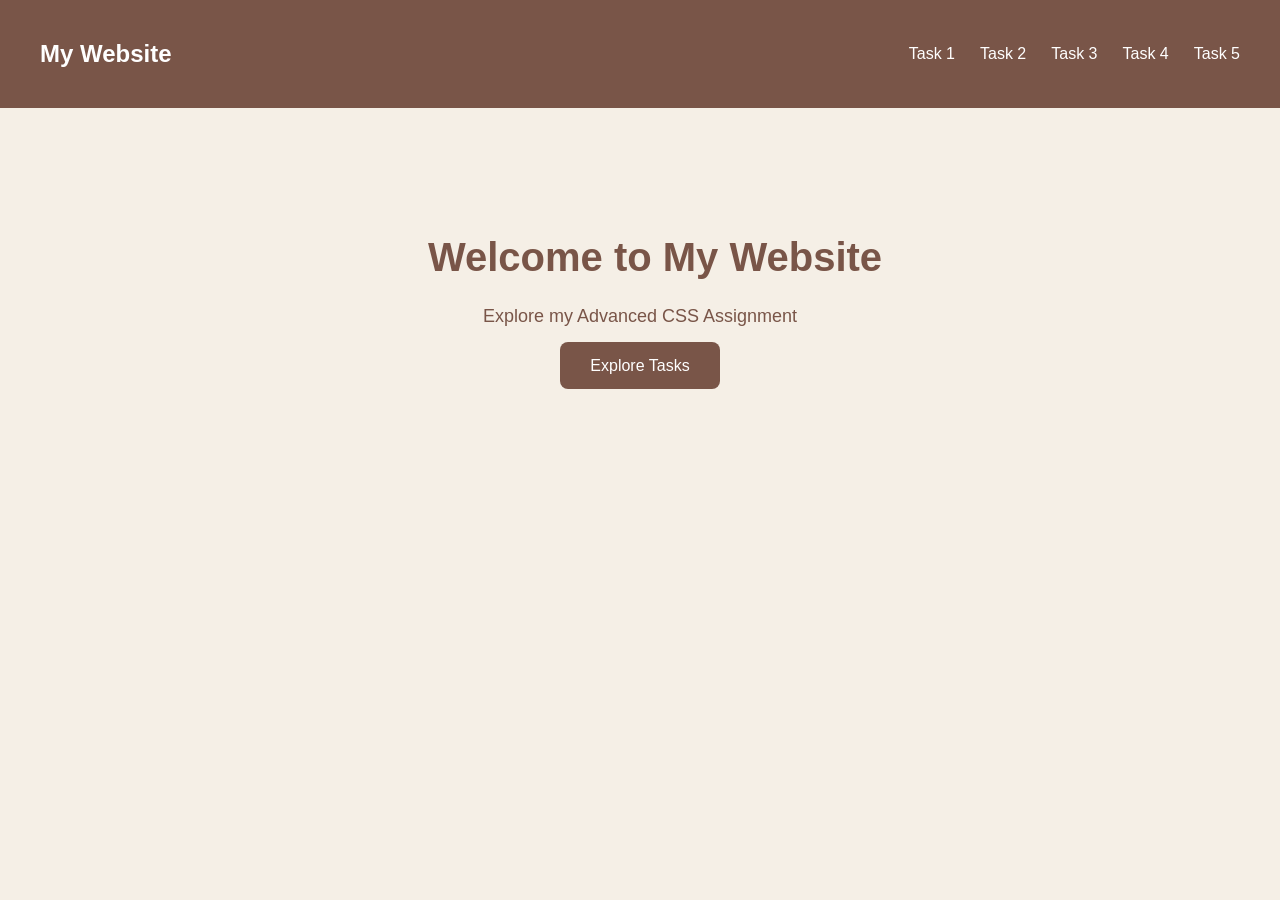
<file: index.html>
<!DOCTYPE html>
<html>
<head>
    <title>My Website</title>
    <link rel="stylesheet" href="style.css">
</head>
<body>

    <div class="navbar">
        <h2>My Website</h2>

        <div class="links">
            <a href="task1.html">Task 1</a>
            <a href="task2.html">Task 2</a>
            <a href="task3.html">Task 3</a>
            <a href="task4.html">Task 4</a>
            <a href="task5.html">Task 5</a>
        </div>
    </div>

    <div class="welcome">
        <h1>Welcome to My Website</h1>
        <p>Explore my Advanced CSS Assignment</p>

        <a href="task1.html" class="home-button">
            Explore Tasks
        </a>
    </div>

</body>
</html>
</file>
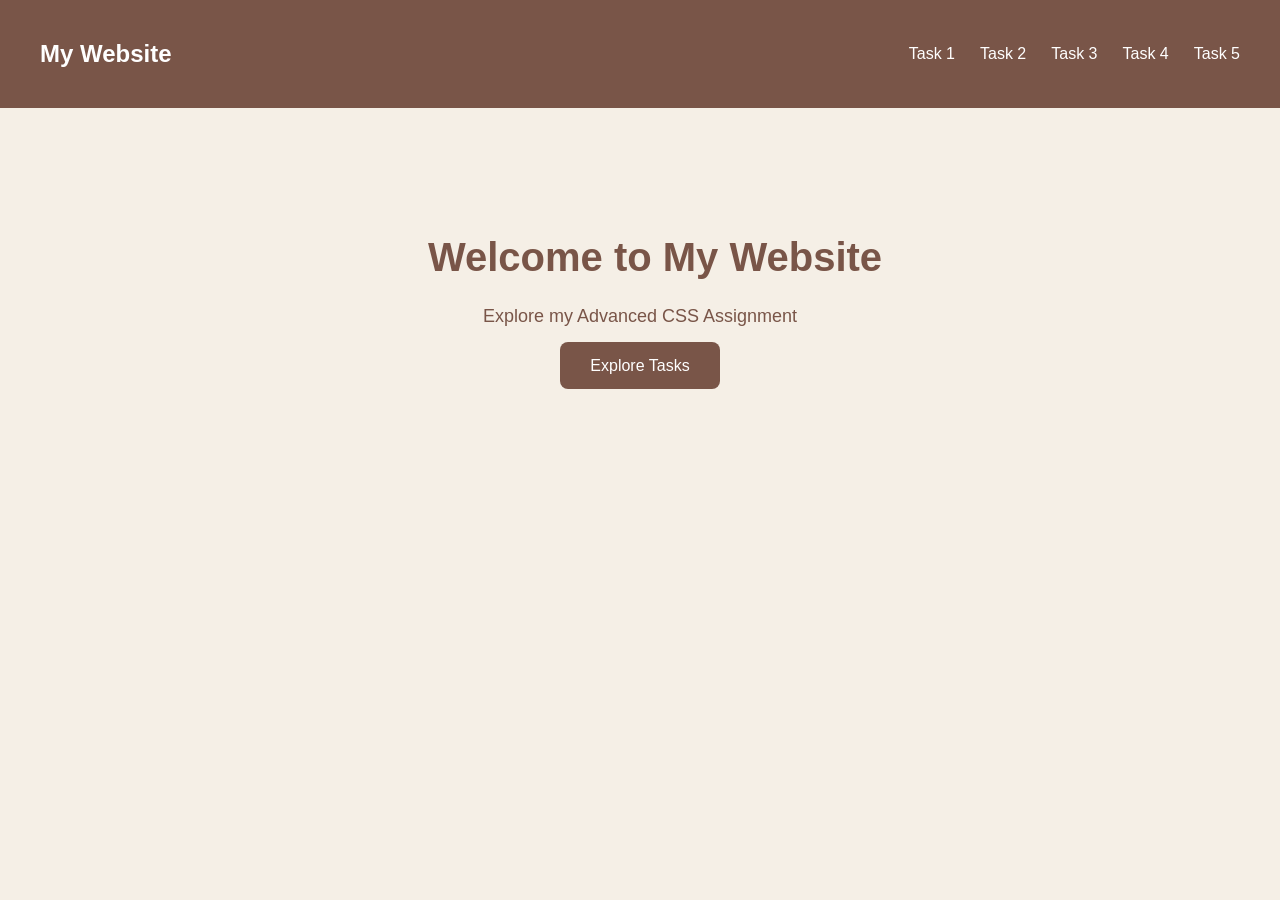
<file: assignment 2 frontend/index.html>
<!DOCTYPE html>
<html>
<head>
    <title>My Website</title>
    <link rel="stylesheet" href="style.css">
</head>
<body>

    <div class="navbar">
        <h2>My Website</h2>

        <div class="links">
            <a href="task1.html">Task 1</a>
            <a href="task2.html">Task 2</a>
            <a href="task3.html">Task 3</a>
            <a href="task4.html">Task 4</a>
            <a href="task5.html">Task 5</a>
        </div>
    </div>

    <div class="welcome">
        <h1>Welcome to My Website</h1>
        <p>Explore my Advanced CSS Assignment</p>

        <a href="task1.html" class="home-button">
            Explore Tasks
        </a>
    </div>

</body>
</html>
</file>
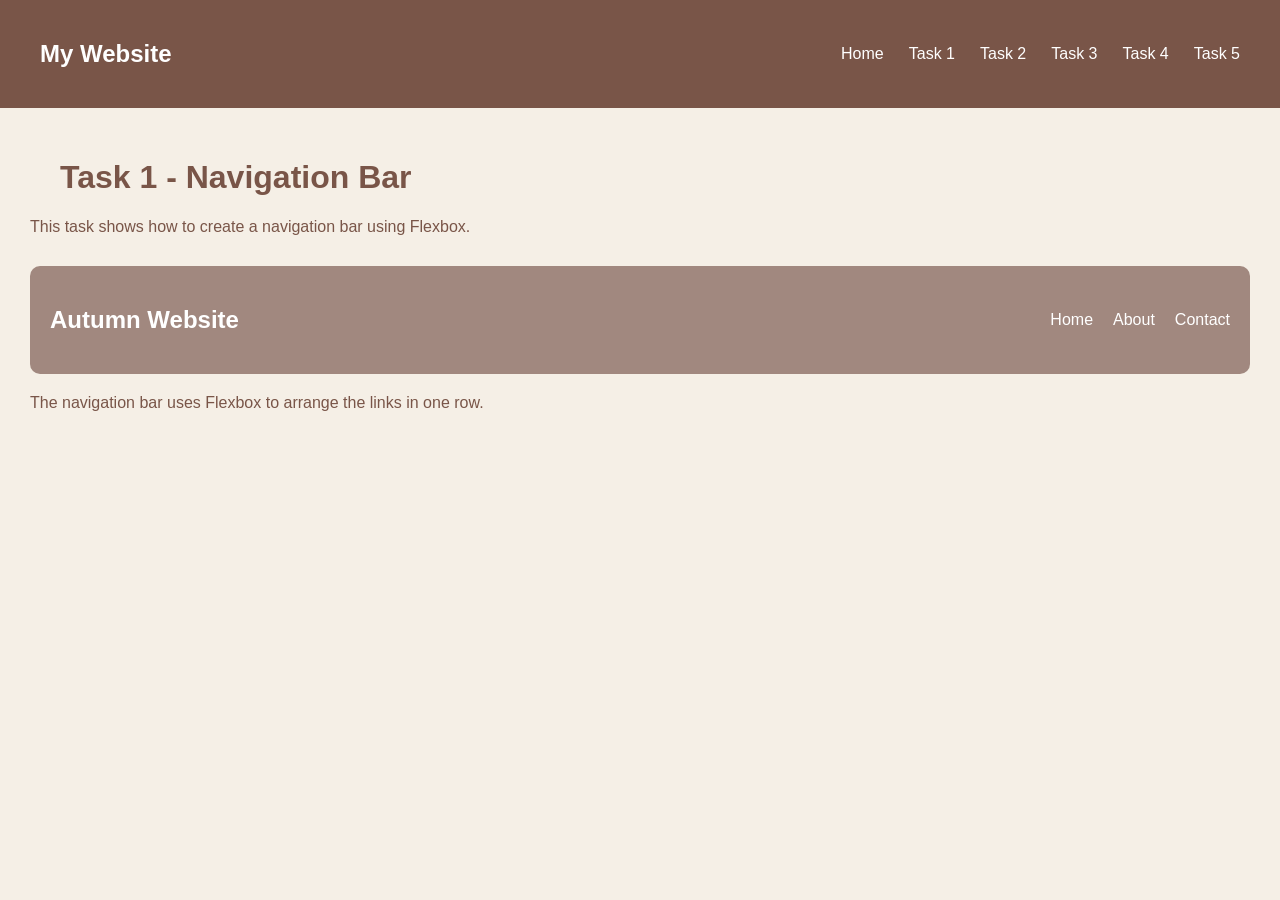
<file: task1.html>
<!DOCTYPE html>
<html>
<head>
    <title>Task 1</title>
    <link rel="stylesheet" href="style.css">
</head>
<body>

    <div class="navbar">
        <h2>My Website</h2>

        <div class="links">
            <a href="index.html">Home</a>
            <a href="task1.html">Task 1</a>
            <a href="task2.html">Task 2</a>
            <a href="task3.html">Task 3</a>
            <a href="task4.html">Task 4</a>
            <a href="task5.html">Task 5</a>
        </div>
    </div>

    <div class="task1-content">
        <h1>Task 1 - Navigation Bar</h1>

        <p>
            This task shows how to create a navigation bar using Flexbox.
        </p>

        <div class="nav-demo">
            <h2>Autumn Website</h2>

            <div class="demo-links">
                <a href="#home">Home</a>
                <a href="#about">About</a>
                <a href="#contact">Contact</a>
            </div>
        </div>

        <p class="description">
            The navigation bar uses Flexbox to arrange the links in one row.
        </p>
    </div>

</body>
</html>
</file>
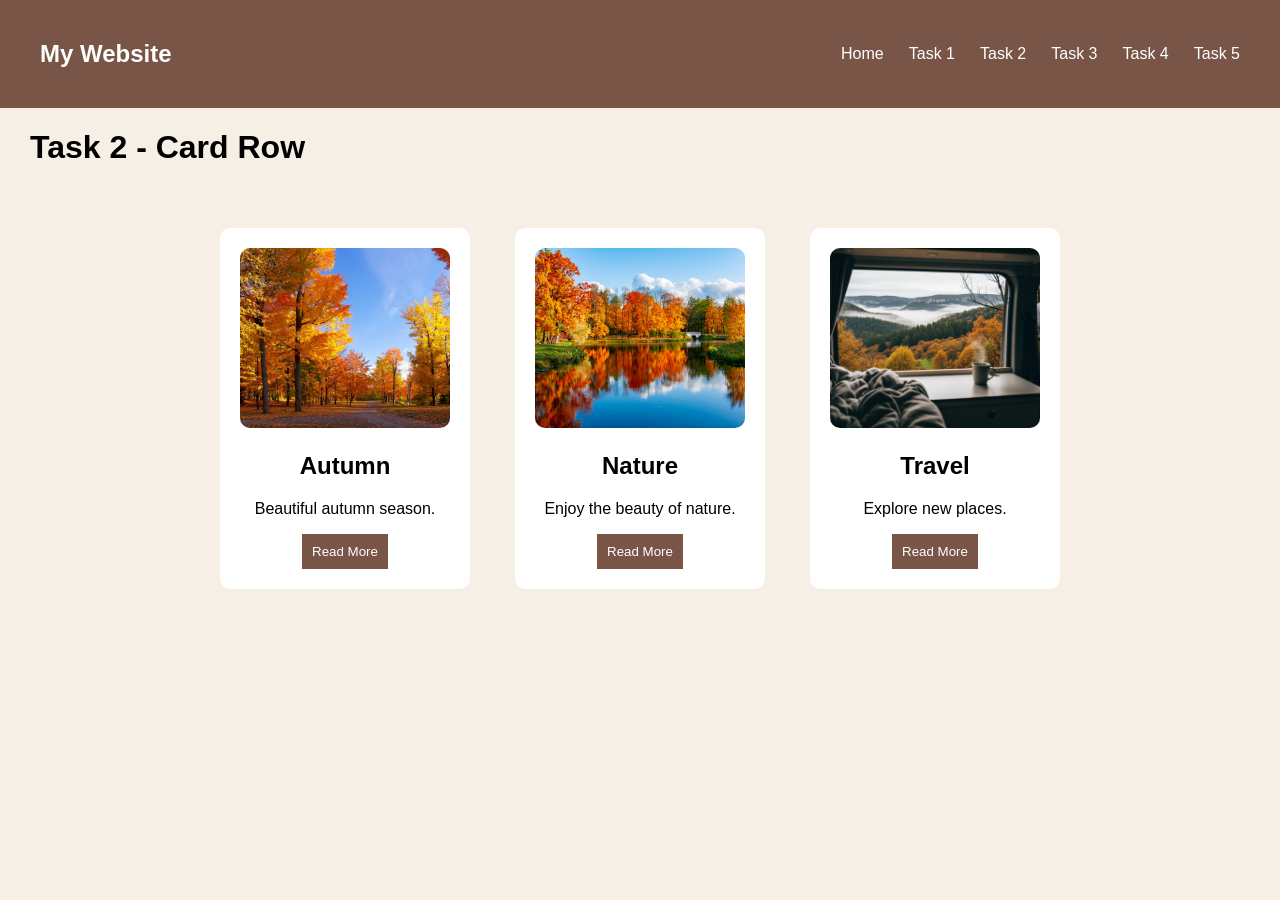
<file: task2.html>
<!DOCTYPE html>
<html>
<head>
    <title>Task 2</title>
    <link rel="stylesheet" href="style.css">
</head>
<body>

    <div class="navbar">
        <h2>My Website</h2>

        <div class="links">
            <a href="index.html">Home</a>
            <a href="task1.html">Task 1</a>
            <a href="task2.html">Task 2</a>
            <a href="task3.html">Task 3</a>
            <a href="task4.html">Task 4</a>
            <a href="task5.html">Task 5</a>
        </div>
    </div>

    <h1>Task 2 - Card Row</h1>

    <div class="cards">

        <div class="card">
            <img src="autumn.jpg">
            <h2>Autumn</h2>
            <p>Beautiful autumn season.</p>
            <button>Read More</button>
        </div>

        <div class="card">
            <img src="nature.jpg">
            <h2>Nature</h2>
            <p>Enjoy the beauty of nature.</p>
            <button>Read More</button>
        </div>

        <div class="card">
            <img src="travel.jpg">
            <h2>Travel</h2>
            <p>Explore new places.</p>
            <button>Read More</button>
        </div>

    </div>

</body>
</html>
</file>
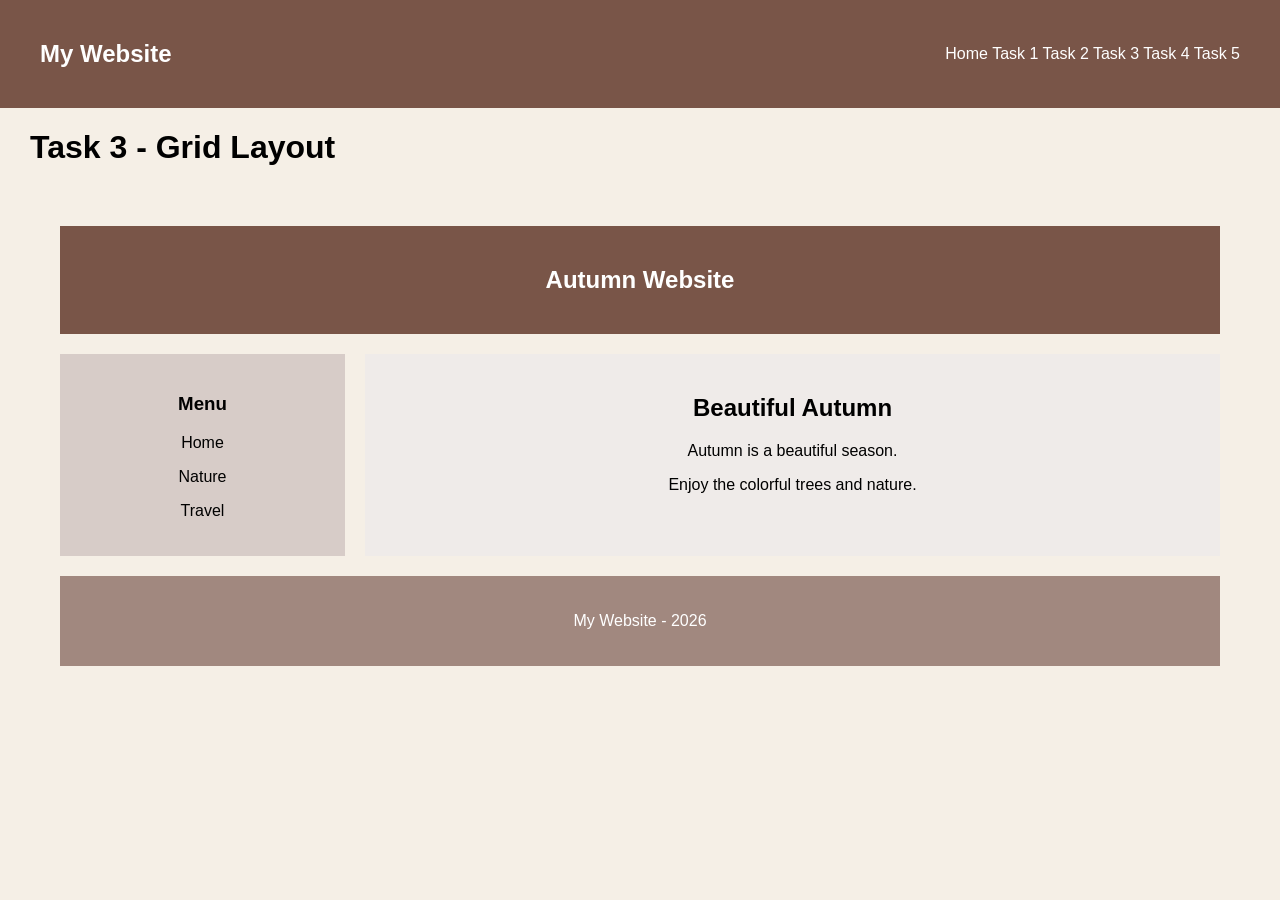
<file: task3.html>
<!DOCTYPE html>
<html>
<head>
    <title>Task 3</title>
    <link rel="stylesheet" href="style.css">
</head>

<body>

    <div class="navbar">
        <h2>My Website</h2>

        <div>
            <a href="index.html">Home</a>
            <a href="task1.html">Task 1</a>
            <a href="task2.html">Task 2</a>
            <a href="task3.html">Task 3</a>
            <a href="task4.html">Task 4</a>
            <a href="task5.html">Task 5</a>
        </div>
    </div>

    <h1>Task 3 - Grid Layout</h1>

    <div class="grid-container">

        <div class="header">
            <h2>Autumn Website</h2>
        </div>

        <div class="sidebar">
            <h3>Menu</h3>
            <p>Home</p>
            <p>Nature</p>
            <p>Travel</p>
        </div>

        <div class="main">
            <h2>Beautiful Autumn</h2>
            <p>Autumn is a beautiful season.</p>
            <p>Enjoy the colorful trees and nature.</p>
        </div>

        <div class="footer">
            <p>My Website - 2026</p>
        </div>

    </div>

</body>
</html>
</file>
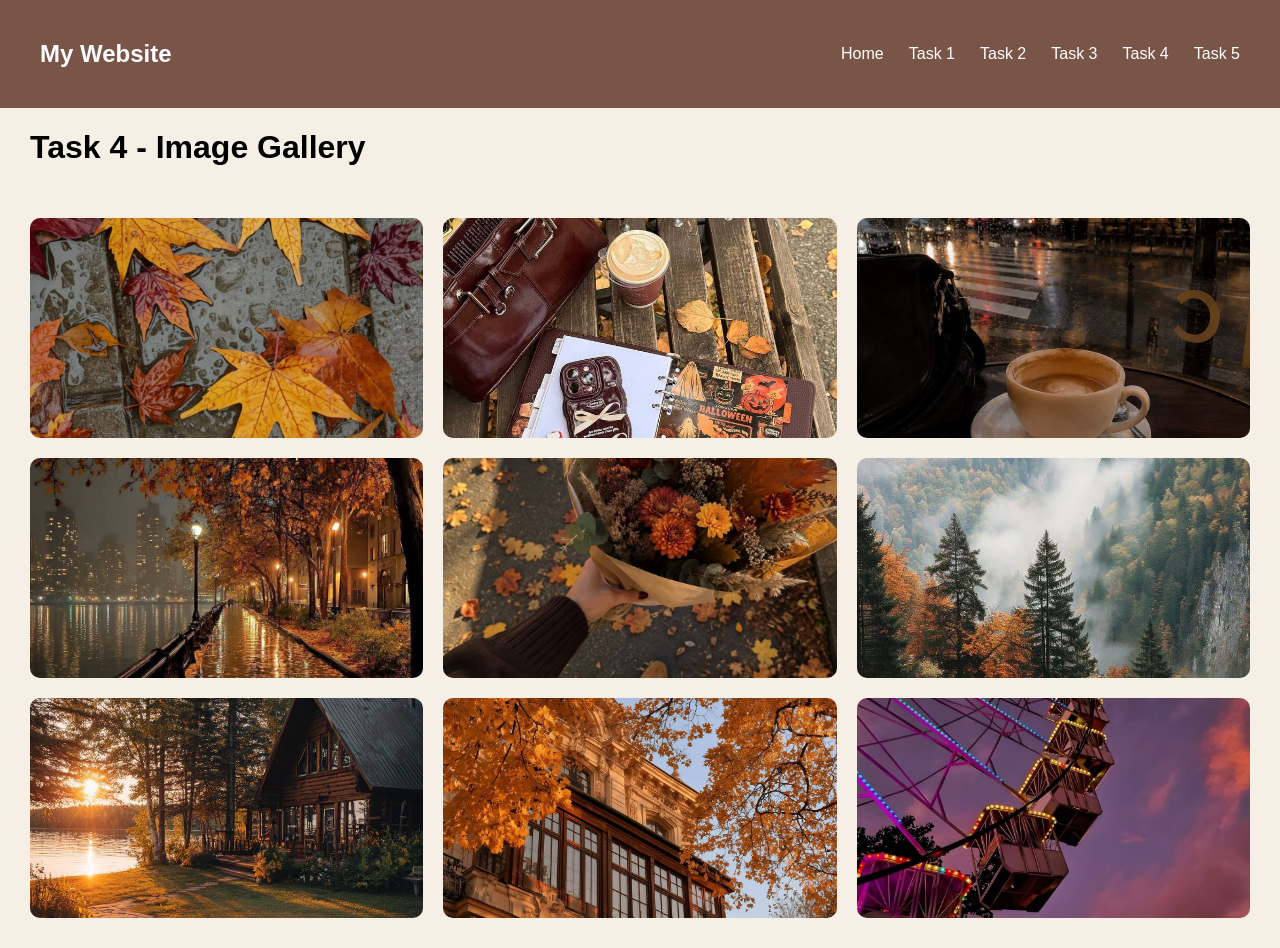
<file: task4.html>
<!DOCTYPE html>
<html>
<head>
    <title>Task 4</title>
    <link rel="stylesheet" href="style.css">
</head>
<body>

    <div class="navbar">
        <h2>My Website</h2>

        <div class="links">
            <a href="index.html">Home</a>
            <a href="task1.html">Task 1</a>
            <a href="task2.html">Task 2</a>
            <a href="task3.html">Task 3</a>
            <a href="task4.html">Task 4</a>
            <a href="task5.html">Task 5</a>
        </div>
    </div>

    <h1>Task 4 - Image Gallery</h1>

    <div class="gallery">

        <img src="photo1.jpg">
        <img src="photo2.jpg">
        <img src="photo3.jpg">
        <img src="photo4.jpg">
        <img src="photo5.jpg">
        <img src="photo6.jpg">
        <img src="photo7.jpg">
        <img src="photo8.jpg">
        <img src="photo9.jpg">

    </div>

    
</body>
</html>
</file>
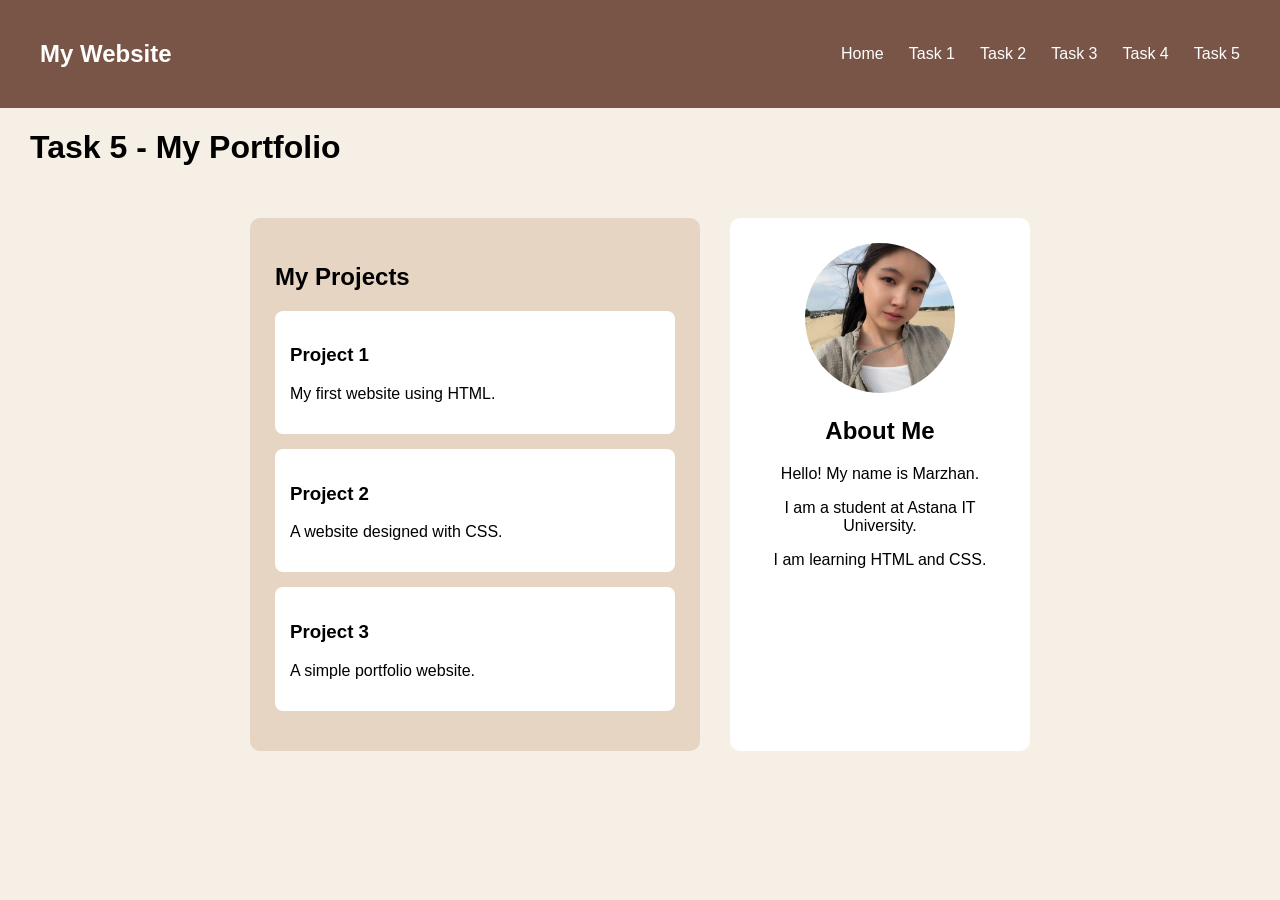
<file: task5.html>
<!DOCTYPE html>
<html>
<head>
    <title>Task 5</title>
    <link rel="stylesheet" href="style.css">
</head>
<body>

    <div class="navbar">
        <h2>My Website</h2>

        <div class="links">
            <a href="index.html">Home</a>
            <a href="task1.html">Task 1</a>
            <a href="task2.html">Task 2</a>
            <a href="task3.html">Task 3</a>
            <a href="task4.html">Task 4</a>
            <a href="task5.html">Task 5</a>
        </div>
    </div>

    <h1>Task 5 - My Portfolio</h1>

    <div class="portfolio">

        <div class="projects">
            <h2>My Projects</h2>

            <div class="project">
                <h3>Project 1</h3>
                <p>My first website using HTML.</p>
            </div>

            <div class="project">
                <h3>Project 2</h3>
                <p>A website designed with CSS.</p>
            </div>

            <div class="project">
                <h3>Project 3</h3>
                <p>A simple portfolio website.</p>
            </div>
        </div>

        <div class="profile">
            <img src="me.jpg">

            <h2>About Me</h2>

            <p>Hello! My name is Marzhan.</p>
            <p>I am a student at Astana IT University.</p>
            <p>I am learning HTML and CSS.</p>
        </div>

    </div>

</body>
</html>
</file>
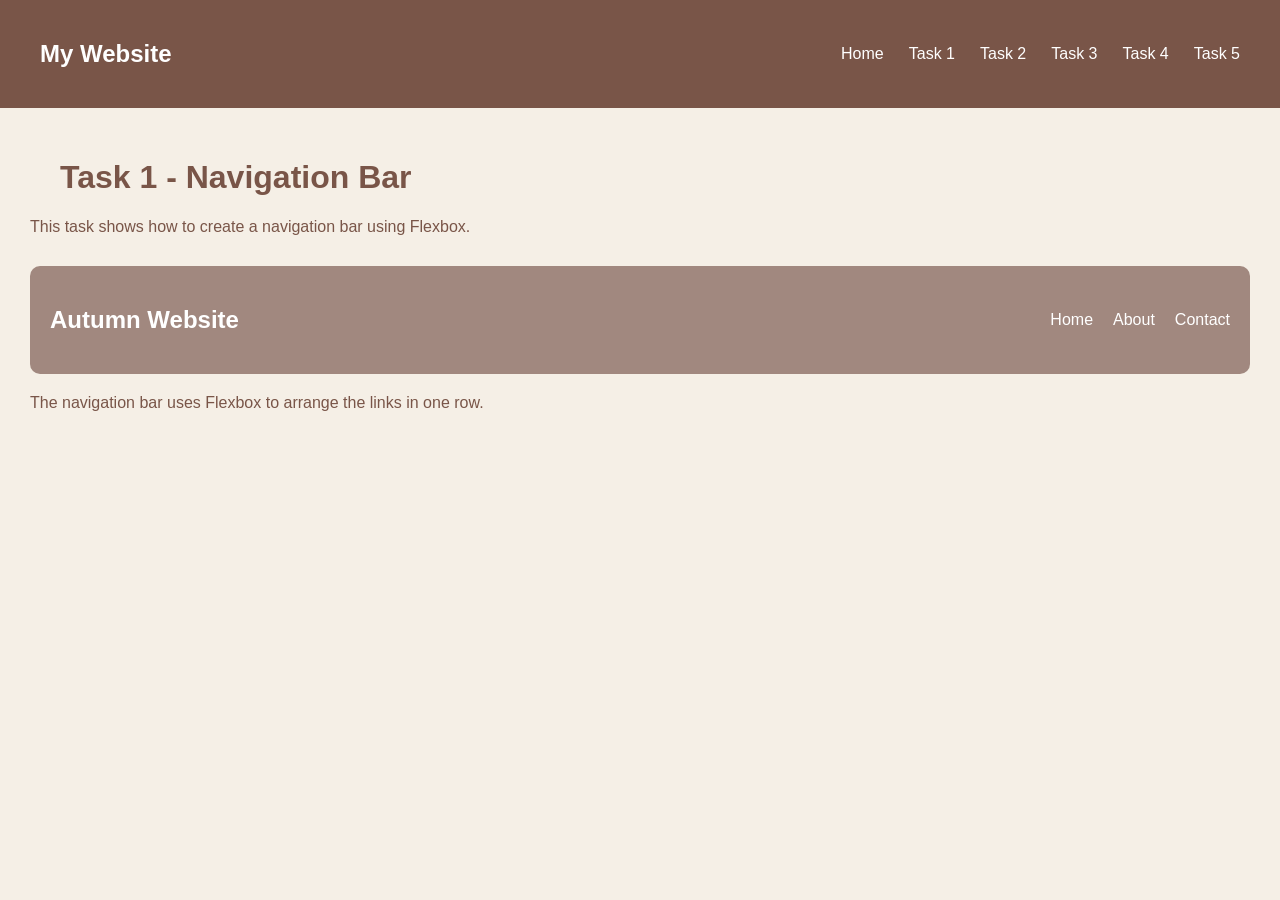
<file: assignment 2 frontend/task1.html>
<!DOCTYPE html>
<html>
<head>
    <title>Task 1</title>
    <link rel="stylesheet" href="style.css">
</head>
<body>

    <div class="navbar">
        <h2>My Website</h2>

        <div class="links">
            <a href="index.html">Home</a>
            <a href="task1.html">Task 1</a>
            <a href="task2.html">Task 2</a>
            <a href="task3.html">Task 3</a>
            <a href="task4.html">Task 4</a>
            <a href="task5.html">Task 5</a>
        </div>
    </div>

    <div class="task1-content">
        <h1>Task 1 - Navigation Bar</h1>

        <p>
            This task shows how to create a navigation bar using Flexbox.
        </p>

        <div class="nav-demo">
            <h2>Autumn Website</h2>

            <div class="demo-links">
                <a href="#home">Home</a>
                <a href="#about">About</a>
                <a href="#contact">Contact</a>
            </div>
        </div>

        <p class="description">
            The navigation bar uses Flexbox to arrange the links in one row.
        </p>
    </div>

</body>
</html>
</file>
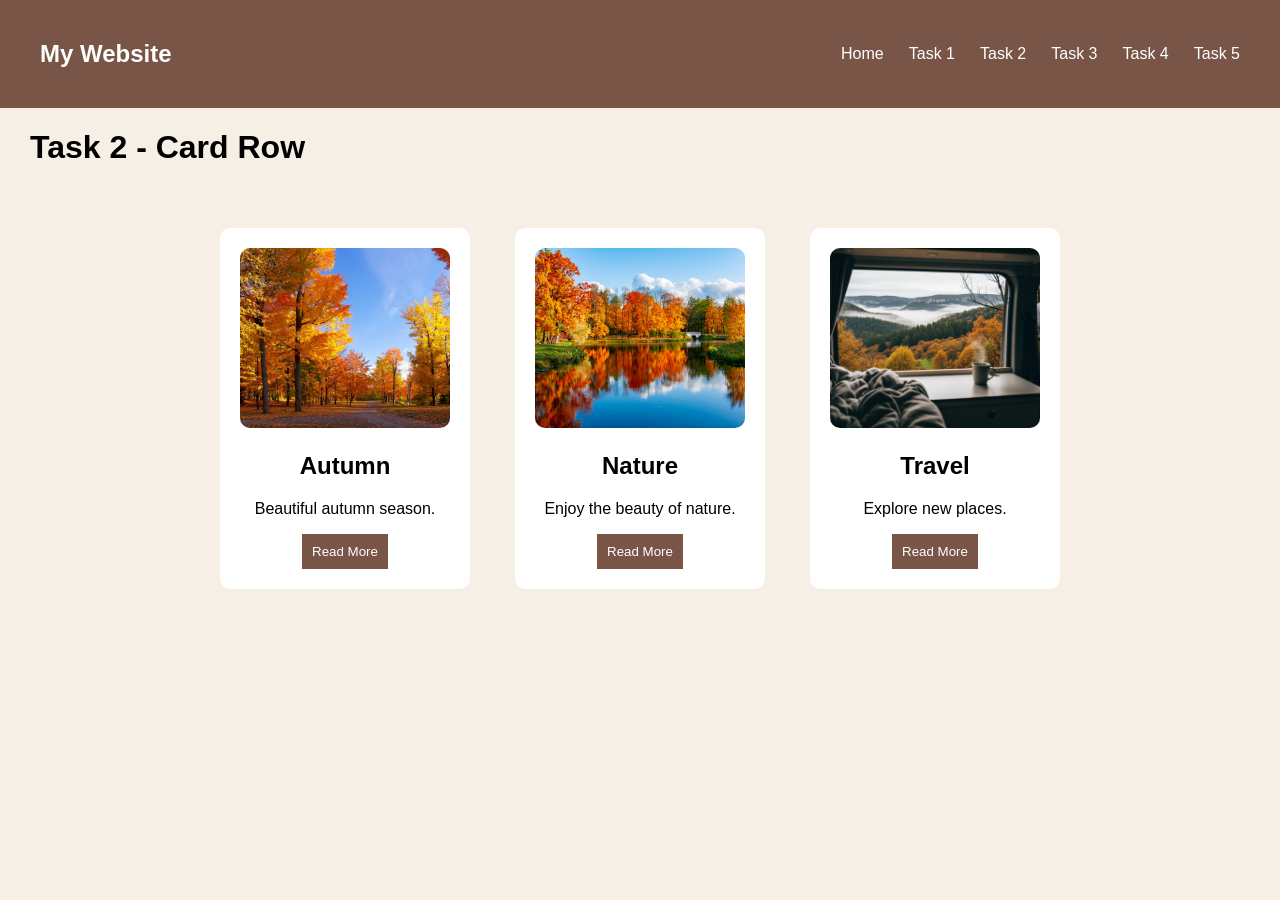
<file: assignment 2 frontend/task2.html>
<!DOCTYPE html>
<html>
<head>
    <title>Task 2</title>
    <link rel="stylesheet" href="style.css">
</head>
<body>

    <div class="navbar">
        <h2>My Website</h2>

        <div class="links">
            <a href="index.html">Home</a>
            <a href="task1.html">Task 1</a>
            <a href="task2.html">Task 2</a>
            <a href="task3.html">Task 3</a>
            <a href="task4.html">Task 4</a>
            <a href="task5.html">Task 5</a>
        </div>
    </div>

    <h1>Task 2 - Card Row</h1>

    <div class="cards">

        <div class="card">
            <img src="autumn.jpg">
            <h2>Autumn</h2>
            <p>Beautiful autumn season.</p>
            <button>Read More</button>
        </div>

        <div class="card">
            <img src="nature.jpg">
            <h2>Nature</h2>
            <p>Enjoy the beauty of nature.</p>
            <button>Read More</button>
        </div>

        <div class="card">
            <img src="travel.jpg">
            <h2>Travel</h2>
            <p>Explore new places.</p>
            <button>Read More</button>
        </div>

    </div>

</body>
</html>
</file>
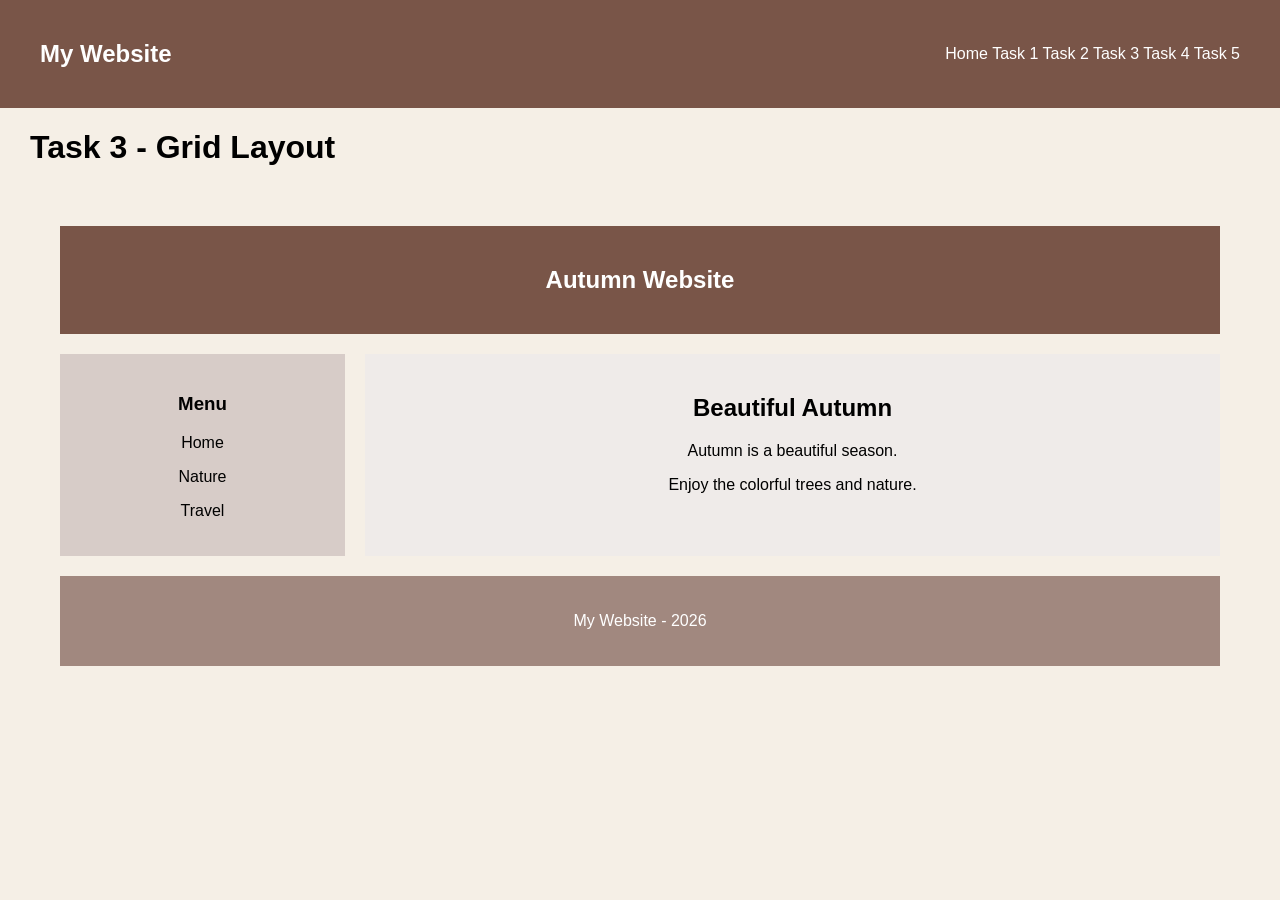
<file: assignment 2 frontend/task3.html>
<!DOCTYPE html>
<html>
<head>
    <title>Task 3</title>
    <link rel="stylesheet" href="style.css">
</head>

<body>

    <div class="navbar">
        <h2>My Website</h2>

        <div>
            <a href="index.html">Home</a>
            <a href="task1.html">Task 1</a>
            <a href="task2.html">Task 2</a>
            <a href="task3.html">Task 3</a>
            <a href="task4.html">Task 4</a>
            <a href="task5.html">Task 5</a>
        </div>
    </div>

    <h1>Task 3 - Grid Layout</h1>

    <div class="grid-container">

        <div class="header">
            <h2>Autumn Website</h2>
        </div>

        <div class="sidebar">
            <h3>Menu</h3>
            <p>Home</p>
            <p>Nature</p>
            <p>Travel</p>
        </div>

        <div class="main">
            <h2>Beautiful Autumn</h2>
            <p>Autumn is a beautiful season.</p>
            <p>Enjoy the colorful trees and nature.</p>
        </div>

        <div class="footer">
            <p>My Website - 2026</p>
        </div>

    </div>

</body>
</html>
</file>
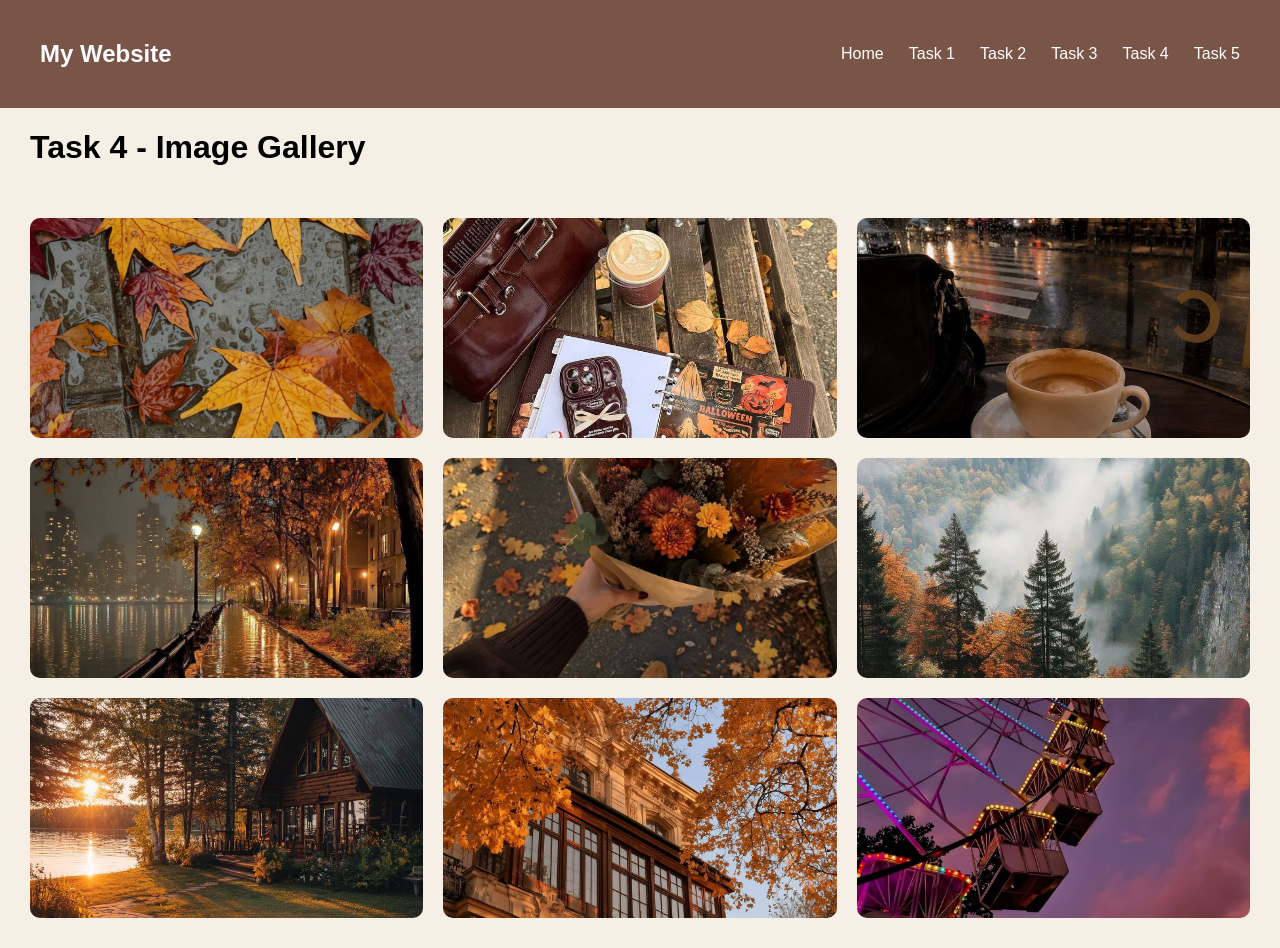
<file: assignment 2 frontend/task4.html>
<!DOCTYPE html>
<html>
<head>
    <title>Task 4</title>
    <link rel="stylesheet" href="style.css">
</head>
<body>

    <div class="navbar">
        <h2>My Website</h2>

        <div class="links">
            <a href="index.html">Home</a>
            <a href="task1.html">Task 1</a>
            <a href="task2.html">Task 2</a>
            <a href="task3.html">Task 3</a>
            <a href="task4.html">Task 4</a>
            <a href="task5.html">Task 5</a>
        </div>
    </div>

    <h1>Task 4 - Image Gallery</h1>

    <div class="gallery">

        <img src="photo1.jpg">
        <img src="photo2.jpg">
        <img src="photo3.jpg">
        <img src="photo4.jpg">
        <img src="photo5.jpg">
        <img src="photo6.jpg">
        <img src="photo7.jpg">
        <img src="photo8.jpg">
        <img src="photo9.jpg">

    </div>

    
</body>
</html>
</file>
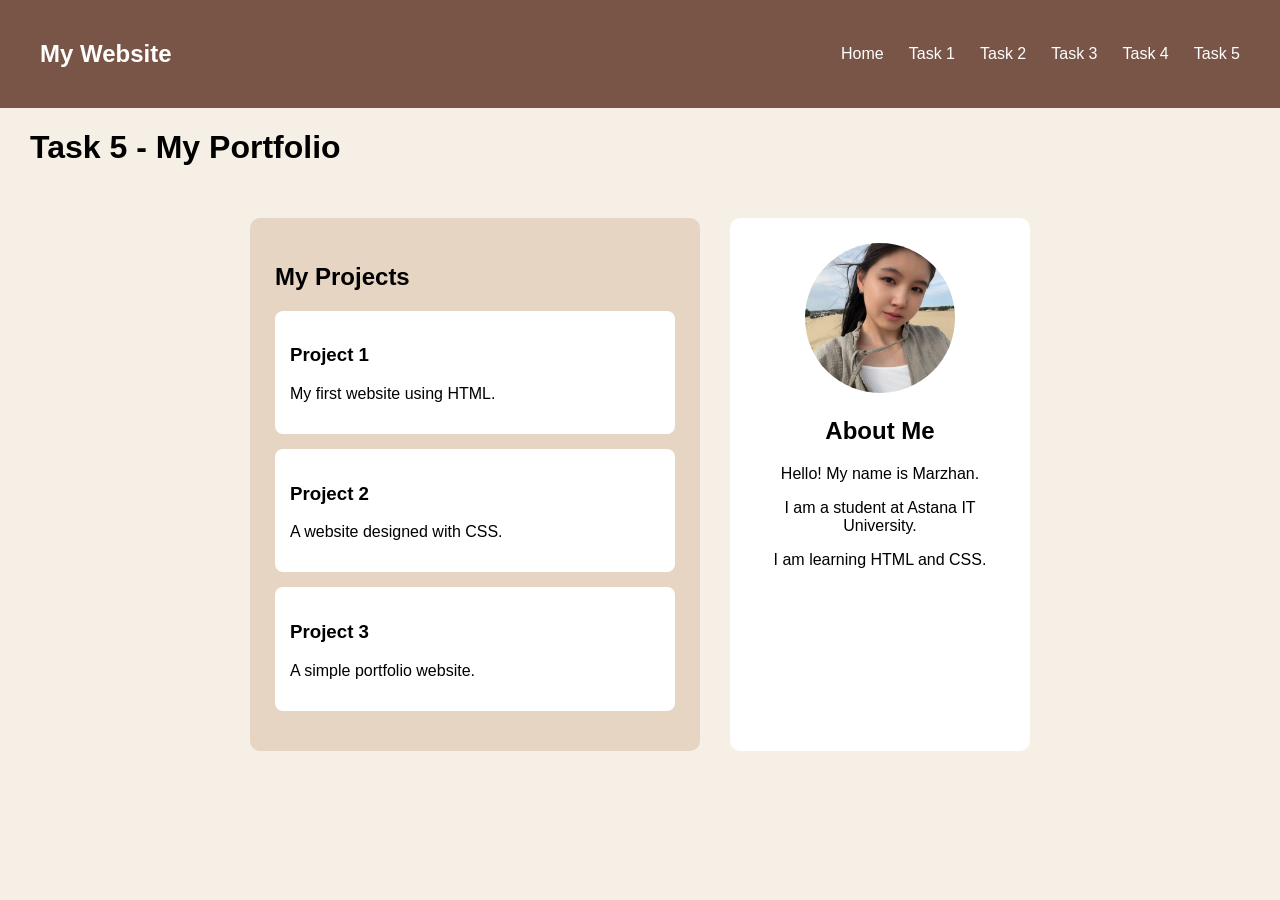
<file: assignment 2 frontend/task5.html>
<!DOCTYPE html>
<html>
<head>
    <title>Task 5</title>
    <link rel="stylesheet" href="style.css">
</head>
<body>

    <div class="navbar">
        <h2>My Website</h2>

        <div class="links">
            <a href="index.html">Home</a>
            <a href="task1.html">Task 1</a>
            <a href="task2.html">Task 2</a>
            <a href="task3.html">Task 3</a>
            <a href="task4.html">Task 4</a>
            <a href="task5.html">Task 5</a>
        </div>
    </div>

    <h1>Task 5 - My Portfolio</h1>

    <div class="portfolio">

        <div class="projects">
            <h2>My Projects</h2>

            <div class="project">
                <h3>Project 1</h3>
                <p>My first website using HTML.</p>
            </div>

            <div class="project">
                <h3>Project 2</h3>
                <p>A website designed with CSS.</p>
            </div>

            <div class="project">
                <h3>Project 3</h3>
                <p>A simple portfolio website.</p>
            </div>
        </div>

        <div class="profile">
            <img src="me.jpg">

            <h2>About Me</h2>

            <p>Hello! My name is Marzhan.</p>
            <p>I am a student at Astana IT University.</p>
            <p>I am learning HTML and CSS.</p>
        </div>

    </div>

</body>
</html>
</file>
<file: style.css>
/* Task 1 - Navigation Bar */

body {
    background-color: #F5EFE6;
    font-family: Arial;
    margin: 0;
}

.navbar {
    display: flex;
    justify-content: space-between;
    align-items: center;
    background-color: #795548;
    color: white;
    padding: 20px 40px;
}

.links {
    display: flex;
    gap: 25px;
}

a {
    text-decoration: none;
    color: white;
}

a:hover {
    color: #E6D5C3;
}


/* Task 2 - Card Row */

.cards {
    display: flex;
    gap: 20px;
    padding: 20px;
}

.card {
    background-color: white;
    padding: 20px;
    width: 200px;
    text-align: center;
    border-radius: 10px;
}

.card img {
    width: 100%;
    height: 180px;
    object-fit: cover;
    border-radius: 10px;
}

.card button {
    background-color: #795548;
    color: white;
    padding: 10px;
    border: none;
}

.card:hover {
    background-color: #E6D5C3;
}

h1 {
    margin-left: 30px;
}

.cards {
    display: flex;
    justify-content: center;
    gap: 25px;
    padding: 30px;
    flex-wrap: wrap;
}

.card {
    box-sizing: border-box;
    width: 250px;
    margin: 10px;
}


/* Task 1 - Navigation Bar */

.task1-content {
    padding: 30px;
    color: #795548;
}

.nav-demo {
    display: flex;
    justify-content: space-between;
    align-items: center;
    background-color: #A1887F;
    color: white;
    padding: 20px;
    border-radius: 10px;
    margin-top: 30px;
}

.demo-links {
    display: flex;
    gap: 20px;
}

.demo-links a {
    color: white;
    text-decoration: none;
}

.demo-links a:hover {
    color: #F5EFE6;
}

.description {
    margin-top: 20px;
}


/* Home Page */

.welcome {
    text-align: center;
    padding: 100px 20px;
    color: #795548;
}

.welcome h1 {
    font-size: 40px;
}

.welcome p {
    font-size: 18px;
    margin-bottom: 30px;
}

.home-button {
    background-color: #795548;
    color: white;
    padding: 15px 30px;
    text-decoration: none;
    border-radius: 8px;
}

.home-button:hover {
    background-color: #5D4037;
}


/* Task 3 - Grid Layout */
.grid-container {
    display: grid;
    grid-template-columns: 1fr 3fr;
    gap: 20px;
    padding: 30px;
}

.header {
    grid-column: 1 / 3;
    background-color: #795548;
    color: white;
    padding: 30px;
    text-align: center;
}

.sidebar {
    background-color: #D7CCC8;
    padding: 50px 20px;
    text-align: center;
}

.main {
    background-color: #EFEBE9;
    padding: 50px 20px;
    text-align: center;
}

.footer {
    grid-column: 1 / 3;
    background-color: #A1887F;
    color: white;
    padding: 25px;
    text-align: center;
}
.grid-container {
    display: grid;
    grid-template-columns: 1fr 3fr;
    gap: 20px;
    margin: 30px;
}

.header {
    grid-column: 1 / 3;
    background-color: #795548;
    color: white;
    padding: 20px;
    text-align: center;
}

.sidebar {
    background-color: #d7ccc8;
    padding: 20px;
}

.main {
    background-color: #efebe9;
    padding: 20px;
}

.footer {
    grid-column: 1 / 3;
    background-color: #a1887f;
    color: white;
    padding: 20px;
    text-align: center;
}

/* Task 4 - Image Gallery */

.gallery {
    display: grid;
    grid-template-columns: 1fr 1fr 1fr;
    gap: 20px;
    padding: 30px;
}

.gallery img {
    width: 100%;
    height: 220px;
    object-fit: cover;
    border-radius: 10px;
}

.gallery img:hover {
    transform: scale(1.03);
}

/* Task 5 - Portfolio */

.portfolio {
    display: flex;
    justify-content: center;
    gap: 30px;
    padding: 30px;
    flex-wrap: wrap;
}

.profile {
    background-color: white;
    padding: 25px;
    width: 250px;
    text-align: center;
    border-radius: 10px;
}

.profile img {
    width: 150px;
    height: 150px;
    border-radius: 50%;
    object-fit: cover;
}

.projects {
    background-color: #E6D5C3;
    padding: 25px;
    width: 400px;
    border-radius: 10px;
}

.project {
    background-color: white;
    padding: 15px;
    margin-bottom: 15px;
    border-radius: 8px;
}

.project:hover {
    background-color: #D7CCC8;
}
</file>
<file: assignment 2 frontend/style.css>
/* Task 1 - Navigation Bar */

body {
    background-color: #F5EFE6;
    font-family: Arial;
    margin: 0;
}

.navbar {
    display: flex;
    justify-content: space-between;
    align-items: center;
    background-color: #795548;
    color: white;
    padding: 20px 40px;
}

.links {
    display: flex;
    gap: 25px;
}

a {
    text-decoration: none;
    color: white;
}

a:hover {
    color: #E6D5C3;
}


/* Task 2 - Card Row */

.cards {
    display: flex;
    gap: 20px;
    padding: 20px;
}

.card {
    background-color: white;
    padding: 20px;
    width: 200px;
    text-align: center;
    border-radius: 10px;
}

.card img {
    width: 100%;
    height: 180px;
    object-fit: cover;
    border-radius: 10px;
}

.card button {
    background-color: #795548;
    color: white;
    padding: 10px;
    border: none;
}

.card:hover {
    background-color: #E6D5C3;
}

h1 {
    margin-left: 30px;
}

.cards {
    display: flex;
    justify-content: center;
    gap: 25px;
    padding: 30px;
    flex-wrap: wrap;
}

.card {
    box-sizing: border-box;
    width: 250px;
    margin: 10px;
}


/* Task 1 - Navigation Bar */

.task1-content {
    padding: 30px;
    color: #795548;
}

.nav-demo {
    display: flex;
    justify-content: space-between;
    align-items: center;
    background-color: #A1887F;
    color: white;
    padding: 20px;
    border-radius: 10px;
    margin-top: 30px;
}

.demo-links {
    display: flex;
    gap: 20px;
}

.demo-links a {
    color: white;
    text-decoration: none;
}

.demo-links a:hover {
    color: #F5EFE6;
}

.description {
    margin-top: 20px;
}


/* Home Page */

.welcome {
    text-align: center;
    padding: 100px 20px;
    color: #795548;
}

.welcome h1 {
    font-size: 40px;
}

.welcome p {
    font-size: 18px;
    margin-bottom: 30px;
}

.home-button {
    background-color: #795548;
    color: white;
    padding: 15px 30px;
    text-decoration: none;
    border-radius: 8px;
}

.home-button:hover {
    background-color: #5D4037;
}


/* Task 3 - Grid Layout */
.grid-container {
    display: grid;
    grid-template-columns: 1fr 3fr;
    gap: 20px;
    padding: 30px;
}

.header {
    grid-column: 1 / 3;
    background-color: #795548;
    color: white;
    padding: 30px;
    text-align: center;
}

.sidebar {
    background-color: #D7CCC8;
    padding: 50px 20px;
    text-align: center;
}

.main {
    background-color: #EFEBE9;
    padding: 50px 20px;
    text-align: center;
}

.footer {
    grid-column: 1 / 3;
    background-color: #A1887F;
    color: white;
    padding: 25px;
    text-align: center;
}
.grid-container {
    display: grid;
    grid-template-columns: 1fr 3fr;
    gap: 20px;
    margin: 30px;
}

.header {
    grid-column: 1 / 3;
    background-color: #795548;
    color: white;
    padding: 20px;
    text-align: center;
}

.sidebar {
    background-color: #d7ccc8;
    padding: 20px;
}

.main {
    background-color: #efebe9;
    padding: 20px;
}

.footer {
    grid-column: 1 / 3;
    background-color: #a1887f;
    color: white;
    padding: 20px;
    text-align: center;
}

/* Task 4 - Image Gallery */

.gallery {
    display: grid;
    grid-template-columns: 1fr 1fr 1fr;
    gap: 20px;
    padding: 30px;
}

.gallery img {
    width: 100%;
    height: 220px;
    object-fit: cover;
    border-radius: 10px;
}

.gallery img:hover {
    transform: scale(1.03);
}

/* Task 5 - Portfolio */

.portfolio {
    display: flex;
    justify-content: center;
    gap: 30px;
    padding: 30px;
    flex-wrap: wrap;
}

.profile {
    background-color: white;
    padding: 25px;
    width: 250px;
    text-align: center;
    border-radius: 10px;
}

.profile img {
    width: 150px;
    height: 150px;
    border-radius: 50%;
    object-fit: cover;
}

.projects {
    background-color: #E6D5C3;
    padding: 25px;
    width: 400px;
    border-radius: 10px;
}

.project {
    background-color: white;
    padding: 15px;
    margin-bottom: 15px;
    border-radius: 8px;
}

.project:hover {
    background-color: #D7CCC8;
}
</file>
